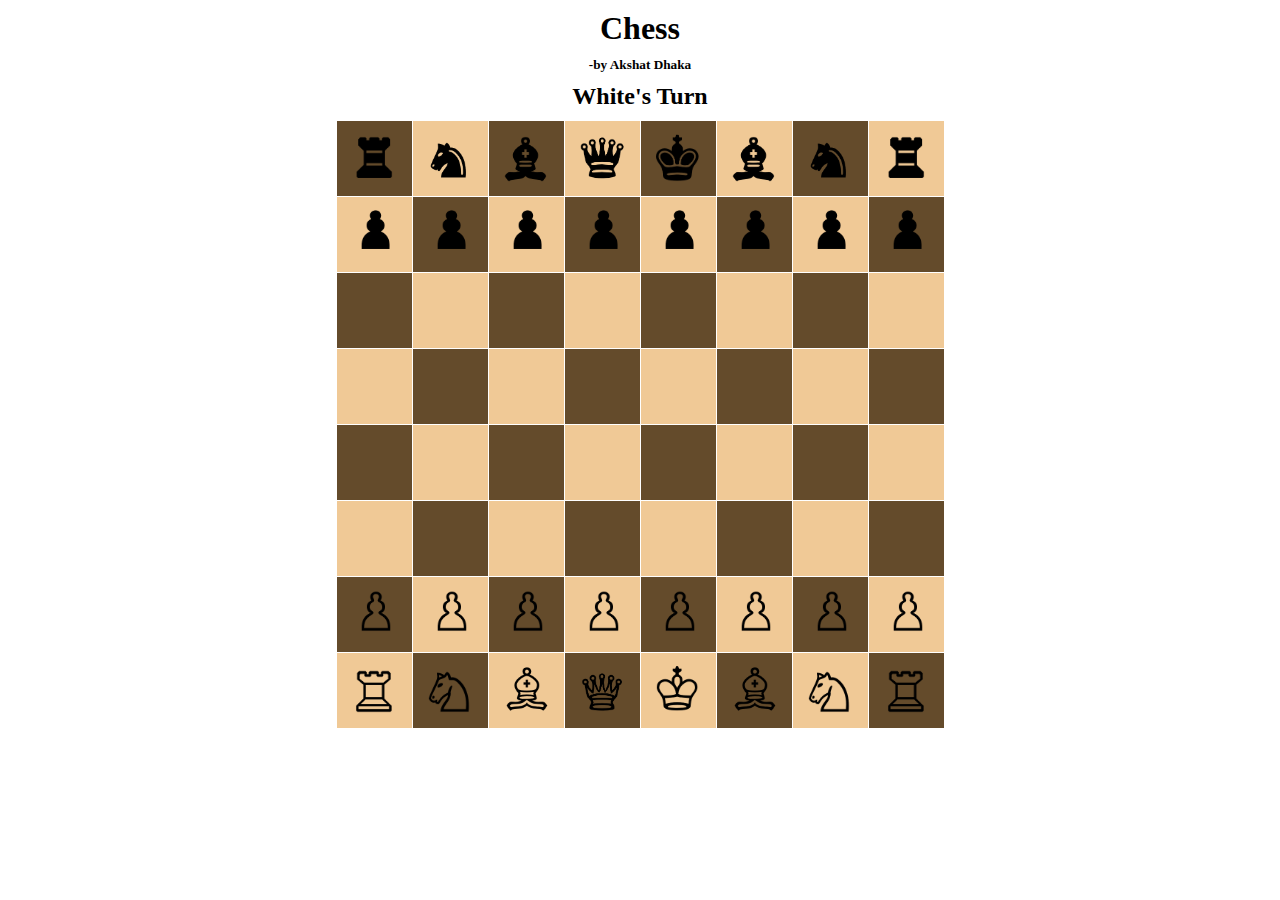
<file: Games-main/CHESS/index.html>
<!DOCTYPE html>
<html lang="en">

<head>
    <meta charset="UTF-8">
    <meta http-equiv="X-UA-Compatible" content="IE=edge">
    <meta name="viewport" content="width=device-width, initial-scale=1.0">
    <meta name="author" content="Akshat Dhaka">
    <link rel="stylesheet" href="Chess.css">
    
    <title>Chess</title>
</head>


<body>

    
    <h1>Chess</h1>
    <h5>-by Akshat Dhaka</h5>
    <h2 id="tog">White's Turn</h2>


    
    <ul>

        <div class="divv" id="row8">
            <li class="box" id="b801">Brook</li>
            <li class="box" id="b802">Bknight</li>
            <li class="box" id="b803">Bbishop</li>
            <li class="box" id="b804">Bqueen</li>
            <li class="box" id="b805">Bking</li>
            <li class="box" id="b806">Bbishop</li>
            <li class="box" id="b807">Bknight</li>
            <li class="box" id="b808">Brook</li>
        </div>
        <div class="divv" id="row7">
            <li class="box" id="b701">Bpawn</li>
            <li class="box" id="b702">Bpawn</li>
            <li class="box" id="b703">Bpawn</li>
            <li class="box" id="b704">Bpawn</li>
            <li class="box" id="b705">Bpawn</li>
            <li class="box" id="b706">Bpawn</li>
            <li class="box" id="b707">Bpawn</li>
            <li class="box" id="b708">Bpawn</li>
        </div>
        <div class="divv" id="row6">
            <li class="box" id="b601"></li>
            <li class="box" id="b602"></li>
            <li class="box" id="b603"></li>
            <li class="box" id="b604"></li>
            <li class="box" id="b605"></li>
            <li class="box" id="b606"></li>
            <li class="box" id="b607"></li>
            <li class="box" id="b608"></li>
        </div>
        <div class="divv" id="row5">
            <li class="box" id="b501"></li>
            <li class="box" id="b502"></li>
            <li class="box" id="b503"></li>
            <li class="box" id="b504"></li>
            <li class="box" id="b505"></li>
            <li class="box" id="b506"></li>
            <li class="box" id="b507"></li>
            <li class="box" id="b508"></li>
        </div>
        <div class="divv" id="row4">
            <li class="box" id="b401"></li>
            <li class="box" id="b402"></li>
            <li class="box" id="b403"></li>
            <li class="box" id="b404"></li>
            <li class="box" id="b405"></li>
            <li class="box" id="b406"></li>
            <li class="box" id="b407"></li>
            <li class="box" id="b408"></li>
        </div>
        <div class="divv" id="row3">
            <li class="box" id="b301"></li>
            <li class="box" id="b302"></li>
            <li class="box" id="b303"></li>
            <li class="box" id="b304"></li>
            <li class="box" id="b305"></li>
            <li class="box" id="b306"></li>
            <li class="box" id="b307"></li>
            <li class="box" id="b308"></li>
        </div>

        <div class="divv" id="row2">
            <li class="box Wpawn" id="b201">Wpawn</li>
            <li class="box Wpawn" id="b202">Wpawn</li>
            <li class="box Wpawn" id="b203">Wpawn</li>
            <li class="box Wpawn" id="b204">Wpawn</li>
            <li class="box Wpawn" id="b205">Wpawn</li>
            <li class="box Wpawn" id="b206">Wpawn</li>
            <li class="box Wpawn" id="b207">Wpawn</li>
            <li class="box Wpawn" id="b208">Wpawn</li>
        </div>
        <div class="divv" id="row1">
            <li class="box" id="b101">Wrook</li>
            <li class="box" id="b102">Wknight</li>
            <li class="box" id="b103">Wbishop</li>
            <li class="box" id="b104">Wqueen</li>
            <li class="box" id="b105">Wking</li>
            <li class="box" id="b106">Wbishop</li>
            <li class="box" id="b107">Wknight</li>
            <li class="box" id="b108">Wrook</li>
        </div>

    </ul>
    <script src="Chess.js"></script>
</body>

<script>


   
</script>

</html>
</file>
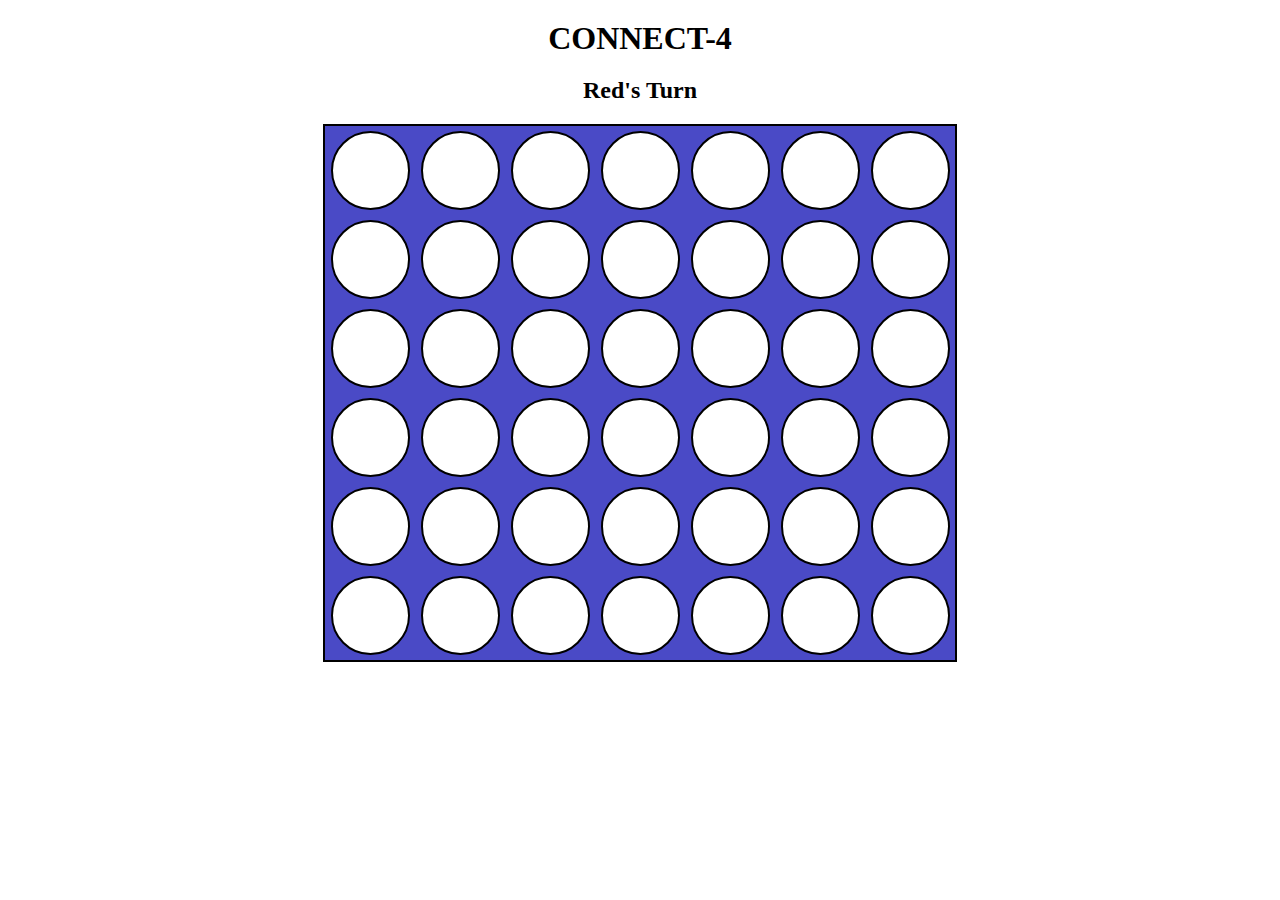
<file: Games-main/Connect4/index.html>
<!DOCTYPE html>
<html lang="en">

<head>
    <meta charset="UTF-8">
    <meta http-equiv="X-UA-Compatible" content="IE=edge">
    <meta name="viewport" content="width=device-width, initial-scale=1.0">
    <title>Document</title>
    <link rel="stylesheet" href="connect4.css">
</head>

<body>

    <h1>CONNECT-4</h1>
    <h2 id="whosturn">Red's Turn</h2>

    <div class="board">

        <ul class="column" id="c1">
            <p id="c1r6"></p>
            <p id="c1r5"></p>
            <p id="c1r4"></p>
            <p id="c1r3"></p>
            <p id="c1r2"></p>
            <p id="c1r1"></p>
        </ul>
        <ul class="column" id="c2">
            <p id="c2r6"></p>
            <p id="c2r5"></p>
            <p id="c2r4"></p>
            <p id="c2r3"></p>
            <p id="c2r2"></p>
            <p id="c2r1"></p>
        </ul>
        <ul class="column" id="c3">
            <p id="c3r6"></p>
            <p id="c3r5"></p>
            <p id="c3r4"></p>
            <p id="c3r3"></p>
            <p id="c3r2"></p>
            <p id="c3r1"></p>
        </ul>
        <ul class="column" id="c4">
            <p id="c4r6"></p>
            <p id="c4r5"></p>
            <p id="c4r4"></p>
            <p id="c4r3"></p>
            <p id="c4r2"></p>
            <p id="c4r1"></p>
        </ul>
        <ul class="column" id="c5">
            <p id="c5r6"></p>
            <p id="c5r5"></p>
            <p id="c5r4"></p>
            <p id="c5r3"></p>
            <p id="c5r2"></p>
            <p id="c5r1"></p>
        </ul>
        <ul class="column" id="c6">
            <p id="c6r6"></p>
            <p id="c6r5"></p>
            <p id="c6r4"></p>
            <p id="c6r3"></p>
            <p id="c6r2"></p>
            <p id="c6r1"></p>
        </ul>
        <ul class="column" id="c7">
            <p id="c7r6"></p>
            <p id="c7r5"></p>
            <p id="c7r4"></p>
            <p id="c7r3"></p>
            <p id="c7r2"></p>
            <p id="c7r1"></p>
        </ul>


    </div>


</body>
<script src="./connect4.js"></script>

</html>
</file>
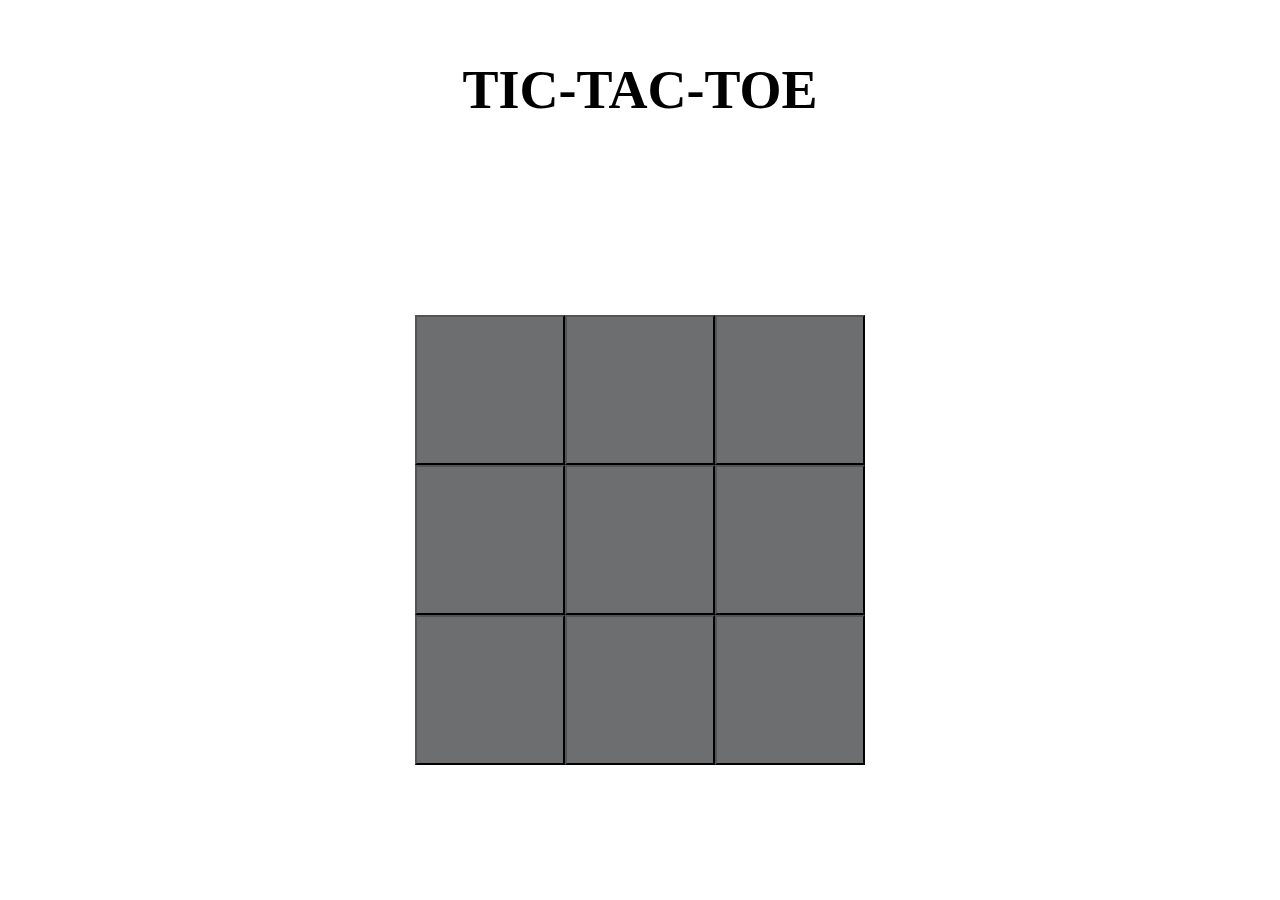
<file: Games-main/TICTACTOE/index.html>
<!DOCTYPE html>
<html lang="en">

<head>
    <meta charset="UTF-8">
    <meta http-equiv="X-UA-Compatible" content="IE=edge">
    <meta name="viewport" content="width=device-width, initial-scale=1.0">
    <title>Document</title>
</head>
<style>
    * {
        margin: 0;
        padding: 0;
    }

  

    #cont {
        width: 100vw;
        height: 80vh;
        display: flex;
        justify-content: center;
        align-items: center;
    }

    #smallcont {
        display: grid;
        grid-template-columns: 1fr 1fr 1fr;
        width: 50vh;
        height: 50vh;
    }

    .btn {
        color: white;
        cursor: pointer;
        background-color: rgb(109, 110, 111);
        font-size: 6vmin;
    }

    .btn:hover {
        background-color: rgb(70, 71, 71);

    }

    #head {
        height: 20vh;
         display: flex;
        justify-content: center;
        align-items: center;
    }

    #head h1 {
        font-size: 6vmin;
    }
</style>


<body>
    <div id="head">
        <h1>TIC-TAC-TOE</h1>
    </div>


    <div id="cont">
        <!-- <img src="mixkit-negative-answer-lose-2032.mp3" alt=""> -->
        <div id="smallcont">
            <button id="btn0" class="btn" name="tictic-button"></button>
            <button id="btn1" class="btn" name="tictic-button"></button>
            <button id="btn2" class="btn" name="tictic-button"></button>
            <button id="btn3" class="btn" name="tictic-button"></button>
            <button id="btn4" class="btn" name="tictic-button"></button>
            <button id="btn5" class="btn" name="tictic-button"></button>
            <button id="btn6" class="btn" name="tictic-button"></button>
            <button id="btn7" class="btn" name="tictic-button"></button>
            <button id="btn8" class="btn" name="tictic-button"></button>
        </div>
    </div>
</body>

<script>

    let clicksound = new Audio("mixkit-select-click-1109 (mp3cut.net).mp3")
    let winsound = new Audio("mixkit-video-game-win-2016.mp3")
    let drawsound = new Audio("mixkit-negative-answer-lose-2032.mp3")


    sum = 2

    a = 0
    b = 0
    c = 0
    d = 0
    e = 0
    f = 0
    g = 0
    h = 0
    i = 0
    

    document.getElementById('smallcont').addEventListener('click', function () {
        clicksound.play()
    })
    
    document.getElementById('btn0').addEventListener('click', function () {

        if (sum % 2 == 0) {
            document.getElementById('btn0').innerText = 'X'
            document.getElementById('btn0').disabled = true
            a = a + 10
            check()
        }
        if (sum % 2 !== 0) {
            document.getElementById('btn0').innerText = '0'
            document.getElementById('btn0').disabled = true
            a = a + 1
            check()
        }
        sum = sum + 1
    })
    document.getElementById('btn1').addEventListener('click', function () {

        if (sum % 2 == 0) {
            document.getElementById('btn1').innerText = 'X'
            document.getElementById('btn1').disabled = true
            b = b + 10
            check()
        }
        if (sum % 2 !== 0) {
            document.getElementById('btn1').innerText = '0'
            document.getElementById('btn1').disabled = true
            b = b + 1
            check()
        }
        sum = sum + 1
    })
    document.getElementById('btn2').addEventListener('click', function () {

        if (sum % 2 == 0) {
            document.getElementById('btn2').innerText = 'X'
            document.getElementById('btn2').disabled = true
            c = c + 10
            check()
        }
        if (sum % 2 !== 0) {
            document.getElementById('btn2').innerText = '0'
            document.getElementById('btn2').disabled = true
            c = c + 1
            check()
        }
        sum = sum + 1
    })
    document.getElementById('btn3').addEventListener('click', function () {

        if (sum % 2 == 0) {
            document.getElementById('btn3').innerText = 'X'
            document.getElementById('btn3').disabled = true
            d = d + 10
            check()
        }
        if (sum % 2 !== 0) {
            document.getElementById('btn3').innerText = '0'
            document.getElementById('btn3').disabled = true
            d = d + 1
            check()
        }
        sum = sum + 1
    })
    document.getElementById('btn4').addEventListener('click', function () {

        if (sum % 2 == 0) {
            document.getElementById('btn4').innerText = 'X'
            document.getElementById('btn4').disabled = true
            e = e + 10
            check()
        }
        if (sum % 2 !== 0) {
            document.getElementById('btn4').innerText = '0'
            document.getElementById('btn4').disabled = true
            e = e + 1
            check()
        }
        sum = sum + 1
    })
    document.getElementById('btn5').addEventListener('click', function () {

        if (sum % 2 == 0) {
            document.getElementById('btn5').innerText = 'X'
            document.getElementById('btn5').disabled = true
            f = f + 10
            check()
        }
        if (sum % 2 !== 0) {
            document.getElementById('btn5').innerText = '0'
            document.getElementById('btn5').disabled = true
            f = f + 1
            check()
        }
        sum = sum + 1
    })
    document.getElementById('btn6').addEventListener('click', function () {

        if (sum % 2 == 0) {
            document.getElementById('btn6').innerText = 'X'
            document.getElementById('btn6').disabled = true
            g = g + 10
            check()
        }
        if (sum % 2 !== 0) {
            document.getElementById('btn6').innerText = '0'
            document.getElementById('btn6').disabled = true
            g = g + 1
            check()
        }
        sum = sum + 1
    })
    document.getElementById('btn7').addEventListener('click', function () {

        if (sum % 2 == 0) {
            document.getElementById('btn7').innerText = 'X'
            document.getElementById('btn7').disabled = true
            h = h + 10
            check()
        }
        if (sum % 2 !== 0) {
            document.getElementById('btn7').innerText = '0'
            document.getElementById('btn7').disabled = true
            h = h + 1
            check()
        }
        sum = sum + 1
    })
    document.getElementById('btn8').addEventListener('click', function () {

        if (sum % 2 == 0) {
            document.getElementById('btn8').innerText = 'X'
            document.getElementById('btn8').disabled = true
            i = i + 10
            check()
        }
        if (sum % 2 !== 0) {
            document.getElementById('btn8').innerText = '0'
            document.getElementById('btn8').disabled = true
            i = i + 1
            check()
        }
        sum = sum + 1
    })



    function check() {
        
        console.log('---------------------------')

        abc = a + b + c;
        def = d + e + f;
        ghi = g + h + i;
        adg = a + d + g;
        beh = b + e + h;
        cfi = c + f + i;
        aei = a + e + i;
        gec = g + e + c;

        total = a + b + c + d + e + f + g + h + i

        setTimeout(() => {
            if ((abc == 3) || (def == 3) || (ghi == 3) || (adg == 3) || (beh == 3) || (cfi == 3) || (aei == 3) || (gec == 3)) {
                winsound.play()
                alert('0 WON!!')
                location.reload()

            }

            if ((abc == 30) || (def == 30) || (ghi == 30) || (adg == 30) || (beh == 30) || (cfi == 30) || (aei == 30) || (gec == 30)) {
                winsound.play()
                alert('X WON!!')
                location.reload()

            }


            if ((total == 54) && (abc !== 30) && (def !== 30) && (ghi !== 30) && (adg !== 30) && (beh !== 30) && (cfi !== 30) && (aei !== 30) && (gec !== 30) && (abc !== 3) && (def !== 3) && (ghi !== 3) && (adg !== 3) && (beh !== 3) && (cfi !== 3) && (aei !== 3) && (gec !== 3)) {
                drawsound.play()
                //    setTimeout(()=>{
                alert('DRAW!!')
                location.reload()
                //    },100)

            }

            console.log(total)


        }, 10)

    }


</script>

</html>
</file>
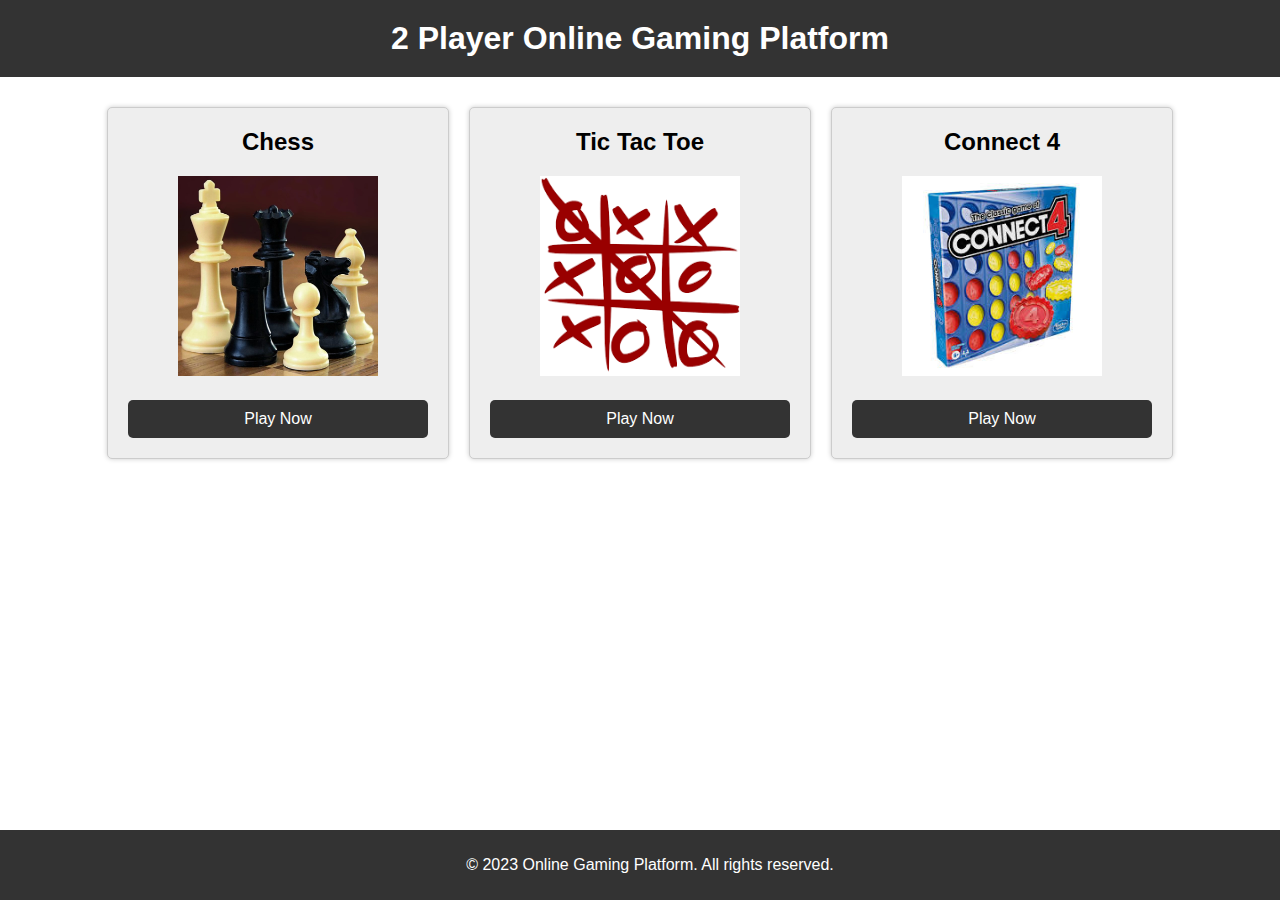
<file: Games-main/home.html>
<!DOCTYPE html>
<html>
  <head>
    <title>Online Gaming Platform</title>
    <link rel="stylesheet" type="text/css" href="style.css">
  </head>
  <body>
    <header>
      <h1>2 Player Online Gaming Platform</h1>
    </header>
    <main>
      <section class="game-section">
        <h2>Chess</h2>
        <img src="ChessSet.jpg" alt="Trulli" width="200" height="200">
        <a href="CHESS/index.html">Play Now</a>
      </section>
      <section class="game-section">
        <h2>Tic Tac Toe</h2>
        <img src="TTT.jpg" alt="Trulli" width="200" height="200">
        <a href="TICTACTOE/index.html">Play Now</a>
      </section>
      <section class="game-section">
        <h2>Connect 4</h2>
        <img src="c4.jpg" alt="Trulli" width="200" height="200">
        <a href="Connect4/index.html">Play Now</a>
      </section>
    </main>
    <footer>
      <p>&copy; 2023 Online Gaming Platform. All rights reserved.</p>
    </footer>
  </body>
</html>
</file>
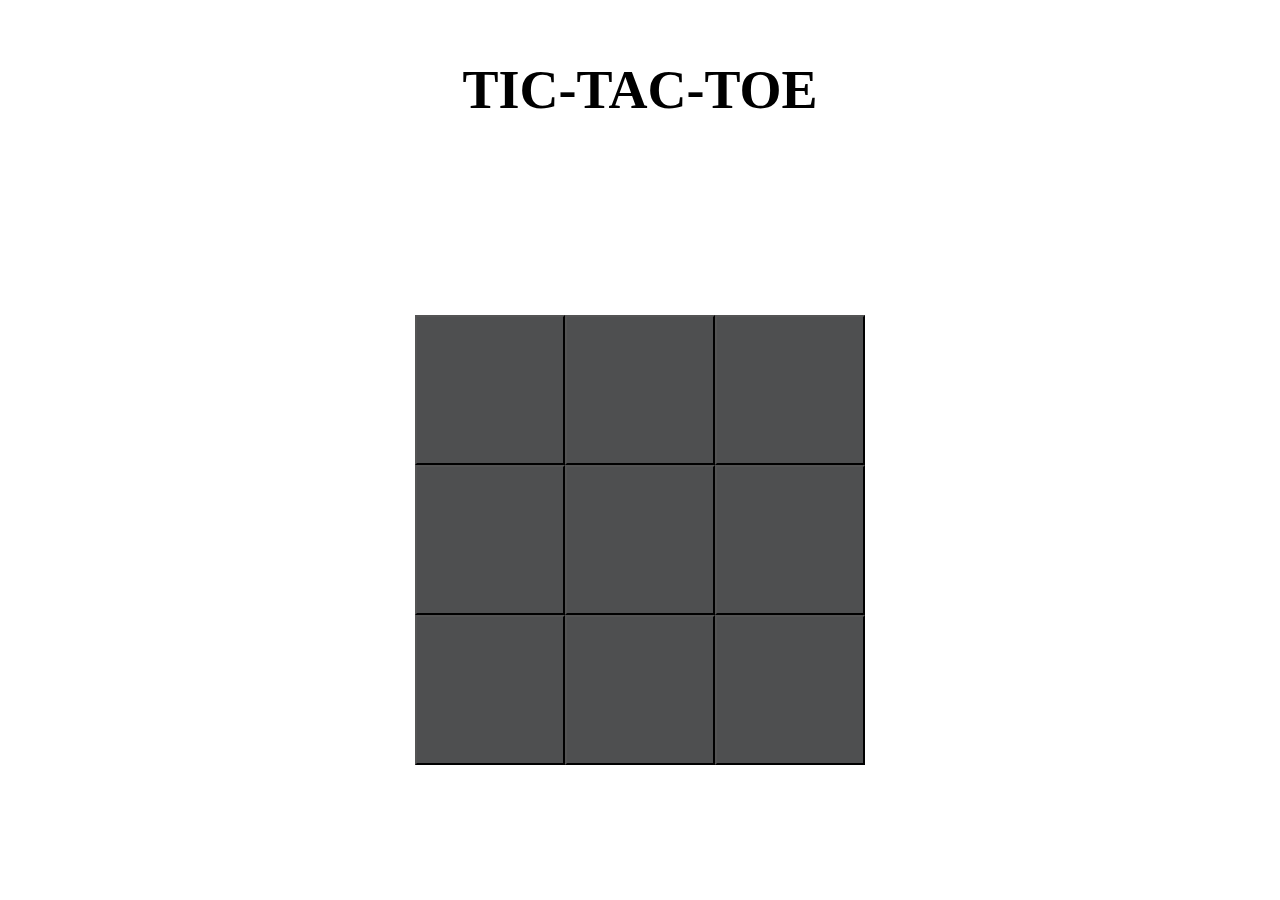
<file: Games-main/TICTACTOE/tictactoeTutorial.html>
<!DOCTYPE html>
<html lang="en">

<head>
    <meta charset="UTF-8">
    <meta http-equiv="X-UA-Compatible" content="IE=edge">
    <meta name="viewport" content="width=device-width, initial-scale=1.0">
    <title>Document</title>
</head>

<style>
    * {
        margin: 0;
        padding: 0;
    }

    #cont {
        width: 100vw;
        height: 80vh;
        display: flex;
        justify-content: center;
        align-items: center;
    }

    #smallcont {
        display: grid;
        grid-template-columns: 1fr 1fr 1fr;
        width: 50vh;
        height: 50vh;
    }

    .btn {
        font-size: 6vmin;
        color: white;
        cursor: pointer;
        background-color: rgb(78, 79, 80);
    }

    .btn:hover {
        background-color: rgb(45, 46, 47);
    }

    #head {
        height: 20vh;
        display: flex;
        justify-content: center;
        align-items: center;

    }

    #head h1 {
        font-size: 6vmin;
    }
</style>

<body>

    <div id="head">
        <h1>TIC-TAC-TOE</h1>
    </div>

    <div id="cont">

        <div id="smallcont">



            <button id="btn0" class="btn"></button>
            <button id="btn1" class="btn"></button>
            <button id="btn2" class="btn"></button>
            <button id="btn3" class="btn"></button>
            <button id="btn4" class="btn"></button>
            <button id="btn5" class="btn"></button>
            <button id="btn6" class="btn"></button>
            <button id="btn7" class="btn"></button>
            <button id="btn8" class="btn"></button>

        </div>

    </div>



</body>

<script>

    let clicksound = new Audio('mixkit-select-click-1109 (mp3cut.net).mp3')
    let winsound = new Audio('mixkit-video-game-win-2016.mp3')
    let drawsound = new Audio('mixkit-negative-answer-lose-2032.mp3')

    btn0 = document.getElementById('btn0')
    btn1 = document.getElementById('btn1')
    btn2 = document.getElementById('btn2')
    btn3 = document.getElementById('btn3')
    btn4 = document.getElementById('btn4')
    btn5 = document.getElementById('btn5')
    btn6 = document.getElementById('btn6')
    btn7 = document.getElementById('btn7')
    btn8 = document.getElementById('btn8')

    sum = 0

    a = 0
    b = 0
    c = 0
    d = 0
    e = 0
    f = 0
    g = 0
    h = 0
    i = 0

    document.getElementById('smallcont').addEventListener('click', function () {
        clicksound.play()
    })


    btn0.addEventListener('click', function () {
        if (sum % 2 == 0) {
            btn0.innerText = 'X'
            btn0.disabled = true
            a = a + 10
            check()
        }
        if (sum % 2 !== 0) {
            btn0.innerText = '0'
            btn0.disabled = true
            a = a + 1
            check()

        }
        sum = sum + 1
    })
    btn1.addEventListener('click', function () {
        if (sum % 2 == 0) {
            btn1.innerText = 'X'
            btn1.disabled = true
            b = b + 10
            check()
        }
        if (sum % 2 !== 0) {
            btn1.innerText = '0'
            btn1.disabled = true
            b = b + 1
            check()

        }
        sum = sum + 1
    })
    btn2.addEventListener('click', function () {
        if (sum % 2 == 0) {
            btn2.innerText = 'X'
            btn2.disabled = true
            c = c + 10
            check()
        }
        if (sum % 2 !== 0) {
            btn2.innerText = '0'
            btn2.disabled = true
            c = c + 1
            check()

        }
        sum = sum + 1
    })
    btn3.addEventListener('click', function () {
        if (sum % 2 == 0) {
            btn3.innerText = 'X'
            btn3.disabled = true
            d = d + 10
            check()
        }
        if (sum % 2 !== 0) {
            btn3.innerText = '0'
            btn3.disabled = true
            d = d + 1
            check()

        }
        sum = sum + 1
    })
    btn4.addEventListener('click', function () {
        if (sum % 2 == 0) {
            btn4.innerText = 'X'
            btn4.disabled = true
            e = e + 10
            check()
        }
        if (sum % 2 !== 0) {
            btn4.innerText = '0'
            btn4.disabled = true
            e = e + 1
            check()

        }
        sum = sum + 1
    })
    btn5.addEventListener('click', function () {
        if (sum % 2 == 0) {
            btn5.innerText = 'X'
            btn5.disabled = true
            f = f + 10
            check()
        }
        if (sum % 2 !== 0) {
            btn5.innerText = '0'
            btn5.disabled = true
            f = f + 1
            check()

        }
        sum = sum + 1
    })
    btn6.addEventListener('click', function () {
        if (sum % 2 == 0) {
            btn6.innerText = 'X'
            btn6.disabled = true
            g = g + 10
            check()
        }
        if (sum % 2 !== 0) {
            btn6.innerText = '0'
            btn6.disabled = true
            g = g + 1
            check()

        }
        sum = sum + 1
    })
    btn7.addEventListener('click', function () {
        if (sum % 2 == 0) {
            btn7.innerText = 'X'
            btn7.disabled = true
            h = h + 10
            check()
        }
        if (sum % 2 !== 0) {
            btn7.innerText = '0'
            btn7.disabled = true
            h = h + 1
            check()

        }
        sum = sum + 1
    })
    btn8.addEventListener('click', function () {
        if (sum % 2 == 0) {
            btn8.innerText = 'X'
            btn8.disabled = true
            i = i + 10
            check()
        }
        if (sum % 2 !== 0) {
            btn8.innerText = '0'
            btn8.disabled = true
            i = i + 1
            check()

        }
        sum = sum + 1
    })




    function check() {
        abc = a + b + c
        def = d + e + f
        ghi = g + h + i
        adg = a + d + g
        beh = b + e + h
        cfi = c + f + i
        aei = a + e + i
        gec = g + e + c

        total = a + b + c + d + e + f + g + h + i

        setTimeout(() => {
            if ((abc == 3) || (def == 3) || (ghi == 3) || (adg == 3) || (beh == 3) || (cfi == 3) || (aei == 3) || (gec == 3)) {
                winsound.play()
                alert('0 WON!!')
                location.reload()
            }
            if ((abc == 30) || (def == 30) || (ghi == 30) || (adg == 30) || (beh == 30) || (cfi == 30) || (aei == 30) || (gec == 30)) {
                winsound.play()
                alert('X WON!!')
                location.reload()
            }

            if ((total == 54) && (abc !== 3) && (def !== 3) && (ghi !== 3) && (adg !== 3) && (beh !== 3) && (cfi !== 3) && (aei !== 3) && (gec !== 3) && (abc !== 30) && (def !== 30) && (ghi !== 30) && (adg !== 30) && (beh !== 30) && (cfi !== 30) && (aei !== 30) && (gec !== 30)) {
                drawsound.play()
                alert('DRAW!!')
                location.reload()
            }

        }, 10)
    }


</script>

</html>
</file>
<file: Games-main/CHESS/Chess.css>
* {
    margin: 0;
    padding: 0;
}

body {
    display: grid;
    place-items: center;
    overflow-x: hidden;
}

h1 {
    margin: 10px;
}

ul {
    display: grid;
    grid-template-columns: 1fr;
}

.divv {
    display: flex;
}

li {
    list-style: none;
    display: grid;
    place-items: center;
    font-size: 0px;
}

.box {
    margin: .5px;
    width: 75px;
    height: 75px;
}

#tog {
    margin: 10px 0px;
}



.allimg {
    width: 45px;
    position: relative;
    bottom: 5px;
}

.allpawn {
    transform: scale(.7);
}

.authcont {
    width: 100vw;
}

.author {
    float: right;
    margin-right: 50px;

}


@media (max-width:650px){

    #tog {
        margin-bottom: 70px;

    }

    .box {
        width: 11vw;
        height: 11vw;
    }

    .allimg {
        width: 7vw;
    }
}
</file>
<file: Games-main/Connect4/connect4.css>
*{
    margin: 0;
    padding: 0;
}
body{
    display: grid;
    place-items: center;
}

h1{
    text-align: center;
    margin: 20px 0 20px 0;
}
h2{
    text-align: center;
    margin-bottom: 20px;
}

.board{
    display: grid;
    grid-template-columns: repeat(7,1fr);
    border: 2px solid black;
   width: 630px;
   background-color: rgb(74, 74, 198);
    
  
}

ul{
    display: grid;
    place-items: center;
    
}

ul p{
    margin: 5px;
    width: 75px;
    height: 75px;
    border: 2px solid black;
    border-radius: 100px;
    background-color: white;
}

ul:hover{
    cursor: pointer;
    background-color: rgb(98, 136, 238);
}


@media(max-width:700px){
    .board{
        width: 500px;
    }
    ul p{
        width: 55px;
        height: 55px;
        
    }
    
}
@media(max-width:520px){
    .board{
        width: 400px;
    }
    ul p{
        width: 40px;
        height: 40px;
        
    }
    
}
@media(max-width:420px){
    .board{
        width: 320px;
    }
    ul p{
        width: 30px;
        height: 30px;
        
    }
    
}
</file>
<file: Games-main/style.css>
body {
    font-family: Arial, sans-serif;
    margin: 0;
    padding: 0;
  }
  
  header {
    background-color: #333;
    color: #fff;
    padding: 20px;
    text-align: center;
  }
  
  header h1 {
    margin: 0;
  }
  
  main {
    display: flex;
    flex-wrap: wrap;
    justify-content: center;
    margin: 20px;
  }
  
  .game-section {
    background-color: #eee;
    border: 1px solid #ccc;
    border-radius: 5px;
    box-shadow: 0px 0px 5px #ccc;
    margin: 10px;
    padding: 20px;
    text-align: center;
    width: 300px;
  }
  
  .game-section h2 {
    margin-top: 0;
  }
  
  .game-section a {
    background-color: #333;
    border: none;
    border-radius: 5px;
    color: #fff;
    display: block;
    margin-top: 20px;
    padding: 10px 20px;
    text-decoration: none;
  }
  
  .game-section a:hover {
    background-color: #444;
  }
  
  footer {
    background-color: #333;
    color: #fff;
    padding: 10px;
    text-align: center;
    bottom:0;
    position: fixed;
    width: 100%;
  }
</file>
